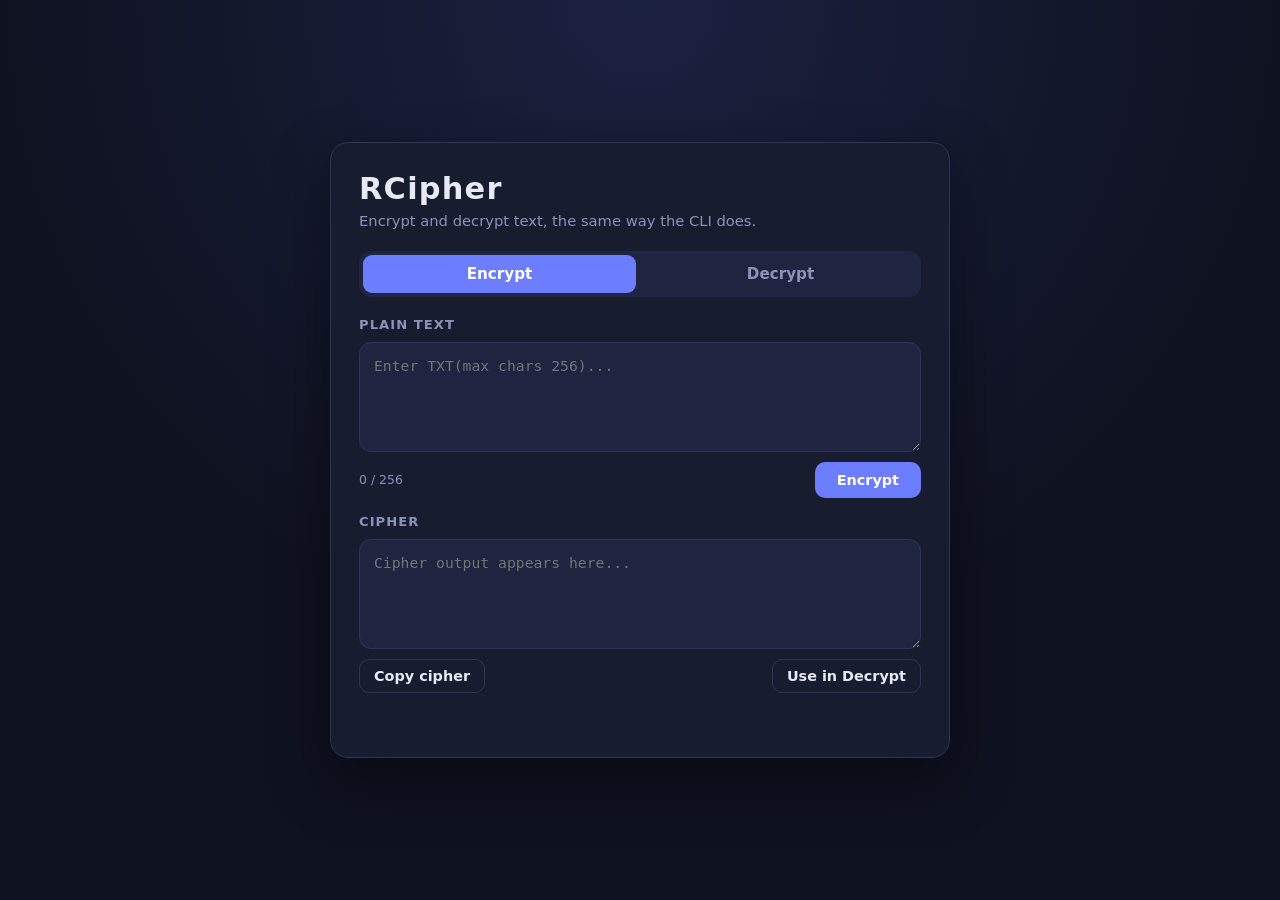
<file: index.html>
<!DOCTYPE html>
<html lang="en">
<head>
	<meta charset="UTF-8">
	<meta name="viewport" content="width=device-width, initial-scale=1.0, viewport-fit=cover">
	<title>RCipher WebApp</title>
	<meta name="description" content="Encrypt and decrypt text using the RCipher algorithm.">
	<meta name="theme-color" content="#181c2f">
	<meta name="mobile-web-app-capable" content="yes">
	<meta name="apple-mobile-web-app-capable" content="yes">
	<meta name="apple-mobile-web-app-title" content="RCipher">
	<meta name="apple-mobile-web-app-status-bar-style" content="black-translucent">
	<link rel="manifest" href="manifest.json">
	<link rel="icon" type="image/png" sizes="192x192" href="static/icon-192.png">
	<link rel="apple-touch-icon" href="static/icon-apple-touch.png">
	<link rel="stylesheet" href="static/style.css">
</head>
<body>
	<main class="card">
		<header>
			<h1>RCipher</h1>
			<p class="subtitle">Encrypt and decrypt text, the same way the CLI does.</p>
			<button id="install-btn" class="ghost install" hidden>Install app</button>
		</header>

		<div class="tabs" role="tablist">
			<button class="tab active" id="tab-encrypt" role="tab" aria-selected="true">Encrypt</button>
			<button class="tab" id="tab-decrypt" role="tab" aria-selected="false">Decrypt</button>
		</div>

		<section id="encrypt-panel" class="panel">
			<label for="plaintext">Plain text</label>
			<textarea id="plaintext" placeholder="Enter TXT(max chars 256)..." maxlength="256"></textarea>
			<div class="row">
				<span id="plain-count" class="counter">0 / 256</span>
				<button id="encrypt-btn" class="primary">Encrypt</button>
			</div>
			<label for="cipher-output">Cipher</label>
			<textarea id="cipher-output" readonly placeholder="Cipher output appears here..."></textarea>
			<div class="row">
				<button id="copy-cipher" class="ghost">Copy cipher</button>
				<button id="use-cipher" class="ghost">Use in Decrypt</button>
			</div>
		</section>

		<section id="decrypt-panel" class="panel hidden">
			<label for="cipher-input">Cipher</label>
			<textarea id="cipher-input" placeholder="Paste cipher, e.g. 70.72.75...."></textarea>
			<div class="row">
				<span></span>
				<button id="decrypt-btn" class="primary">Decrypt</button>
			</div>
			<label for="plain-output">Plain text</label>
			<textarea id="plain-output" readonly placeholder="Decrypted text appears here..."></textarea>
			<div class="row">
				<button id="copy-plain" class="ghost">Copy text</button>
			</div>
		</section>

		<p id="status" class="status" role="status"></p>
	</main>

	<script src="static/app.js"></script>
</body>
</html>
</file>
<file: static/style.css>
:root {
	--bg: #0f1220;
	--card: #181c2f;
	--panel: #1f2440;
	--border: #2e3558;
	--text: #e7e9f5;
	--muted: #8b93b8;
	--accent: #6c7dff;
	--accent-hover: #8291ff;
	--success: #4ade80;
	--error: #f87171;
}

* {
	box-sizing: border-box;
}

body {
	margin: 0;
	min-height: 100vh;
	display: grid;
	place-items: center;
	padding: 24px;
	background: radial-gradient(circle at top, #1b2140 0%, var(--bg) 60%);
	color: var(--text);
	font-family: "Segoe UI", system-ui, -apple-system, sans-serif;
}

.card {
	width: 100%;
	max-width: 620px;
	background: var(--card);
	border: 1px solid var(--border);
	border-radius: 18px;
	padding: 28px;
	box-shadow: 0 24px 60px rgba(0, 0, 0, 0.45);
}

header h1 {
	margin: 0;
	font-size: 1.9rem;
	letter-spacing: 0.04em;
}

.subtitle {
	margin: 6px 0 22px;
	color: var(--muted);
	font-size: 0.92rem;
}

.tabs {
	display: flex;
	gap: 8px;
	margin-bottom: 20px;
	padding: 4px;
	background: var(--panel);
	border-radius: 12px;
}

.tab {
	flex: 1;
	padding: 10px 16px;
	border: none;
	border-radius: 9px;
	background: transparent;
	color: var(--muted);
	font-size: 0.95rem;
	font-weight: 600;
	cursor: pointer;
	transition: background 0.15s, color 0.15s;
}

.tab:hover {
	color: var(--text);
}

.tab.active {
	background: var(--accent);
	color: #fff;
}

.panel {
	display: flex;
	flex-direction: column;
	gap: 10px;
}

.panel.hidden {
	display: none;
}

label {
	font-size: 0.82rem;
	font-weight: 600;
	text-transform: uppercase;
	letter-spacing: 0.08em;
	color: var(--muted);
}

textarea {
	width: 100%;
	min-height: 110px;
	resize: vertical;
	padding: 12px 14px;
	background: var(--panel);
	color: var(--text);
	border: 1px solid var(--border);
	border-radius: 12px;
	font-family: "JetBrains Mono", ui-monospace, "SFMono-Regular", monospace;
	font-size: 0.92rem;
	line-height: 1.5;
	outline: none;
	transition: border-color 0.15s;
}

textarea:focus {
	border-color: var(--accent);
}

textarea[readonly] {
	color: #c8cdf0;
}

.row {
	display: flex;
	align-items: center;
	justify-content: space-between;
	gap: 10px;
	margin-bottom: 6px;
}

.counter {
	font-size: 0.78rem;
	color: var(--muted);
}

button {
	font-family: inherit;
	font-size: 0.9rem;
	font-weight: 600;
	border-radius: 10px;
	cursor: pointer;
	transition: background 0.15s, border-color 0.15s, transform 0.05s;
}

button:active {
	transform: translateY(1px);
}

button:disabled {
	opacity: 0.6;
	cursor: wait;
}

.primary {
	padding: 10px 22px;
	border: none;
	background: var(--accent);
	color: #fff;
}

.primary:hover:not(:disabled) {
	background: var(--accent-hover);
}

.ghost {
	padding: 8px 14px;
	background: transparent;
	color: var(--text);
	border: 1px solid var(--border);
}

.ghost:hover:not(:disabled) {
	border-color: var(--accent);
	color: var(--accent-hover);
}

.status {
	margin: 14px 0 0;
	min-height: 1.2em;
	font-size: 0.85rem;
	color: var(--muted);
}

.status.success {
	color: var(--success);
}

.status.error {
	color: var(--error);
}

.install {
	margin-bottom: 16px;
	color: var(--accent-hover);
	border-color: var(--accent);
}

@media (max-width: 520px) {
	body {
		padding: 12px;
		padding-top: max(12px, env(safe-area-inset-top));
		padding-bottom: max(12px, env(safe-area-inset-bottom));
	}

	.card {
		padding: 20px;
		border-radius: 14px;
	}

	header h1 {
		font-size: 1.6rem;
	}

	.subtitle {
		margin-bottom: 16px;
	}

	textarea {
		min-height: 96px;
	}

	.row {
		flex-wrap: wrap;
	}
}
</file>
